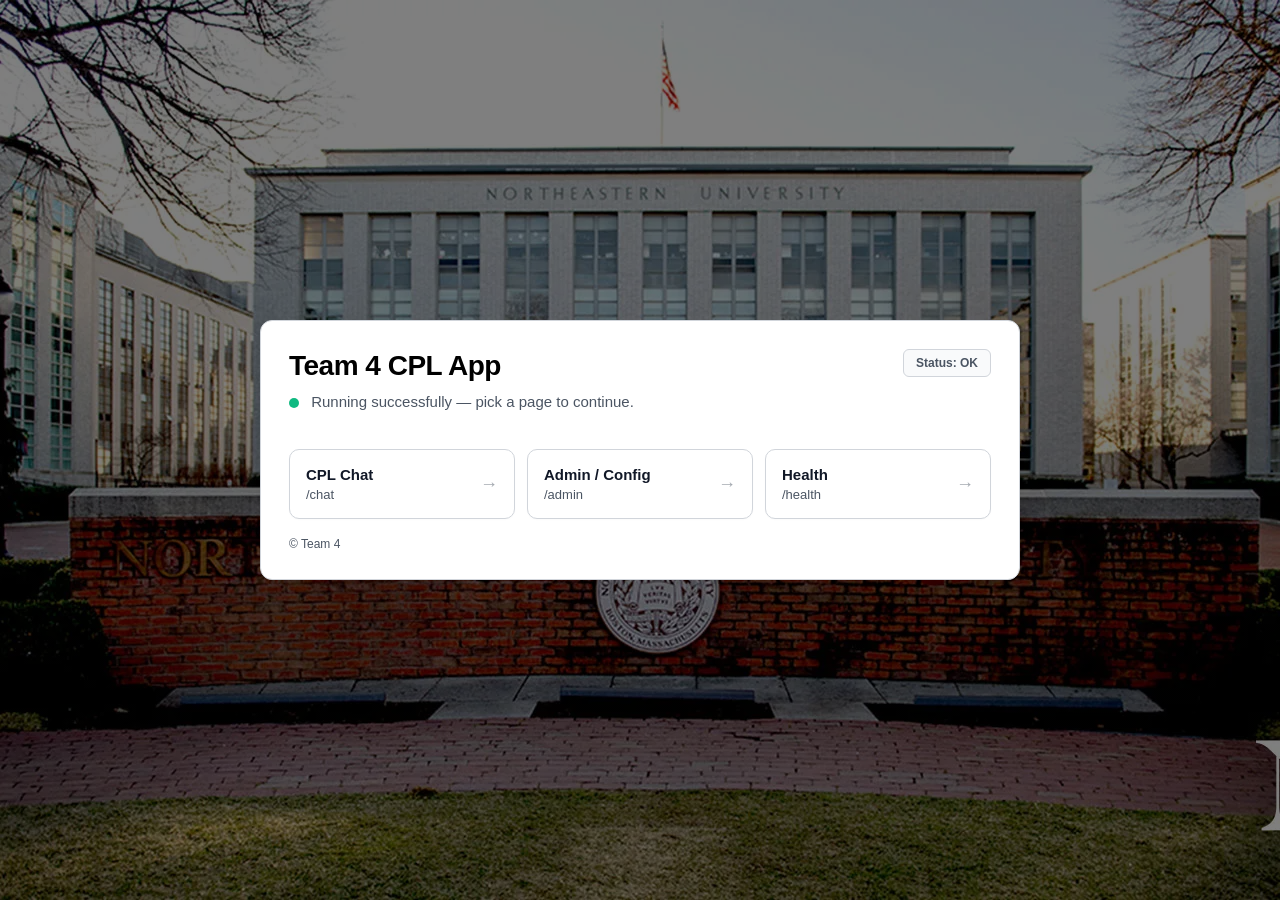
<file: templates/index.html>
<!doctype html>
<html lang="en">
<head>
  <meta charset="utf-8" />
  <meta name="viewport" content="width=device-width, initial-scale=1" />
  <title>Team 4 - CPL Application</title>
  <link rel="stylesheet" href="/static/style.css" />
</head>
<body>
  <main class="wrap wrap-index">
    <section class="card" role="region" aria-label="App status and links">
      <header>
        <div>
          <h1>Team 4 CPL App</h1>
          <p class="sub">
            <span class="dot"></span>
            Running successfully — pick a page to continue.
          </p>
        </div>
        <div class="pill">Status: OK</div>
      </header>

      <ul class="links">
        <li>
          <a href="/chat" aria-label="Open CPL Chat">
            <div class="label">
              <strong>CPL Chat</strong>
              <span>/chat</span>
            </div>
            <span class="arrow">→</span>
          </a>
        </li>
        <li>
          <a href="/admin" aria-label="Open Admin and Config status">
            <div class="label">
              <strong>Admin / Config</strong>
              <span>/admin</span>
            </div>
            <span class="arrow">→</span>
          </a>
        </li>
        <li>
          <a href="/health" aria-label="Open Health endpoint">
            <div class="label">
              <strong>Health</strong>
              <span>/health</span>
            </div>
            <span class="arrow">→</span>
          </a>
        </li>
      </ul>

      <footer style="margin-top: 18px; display: flex; align-items: center; justify-content: space-between; gap: 12px; color: var(--muted); font-size: 12px;">
        <span>© Team 4</span>
      </footer>
    </section>
  </main>
</body>
</html>
</file>
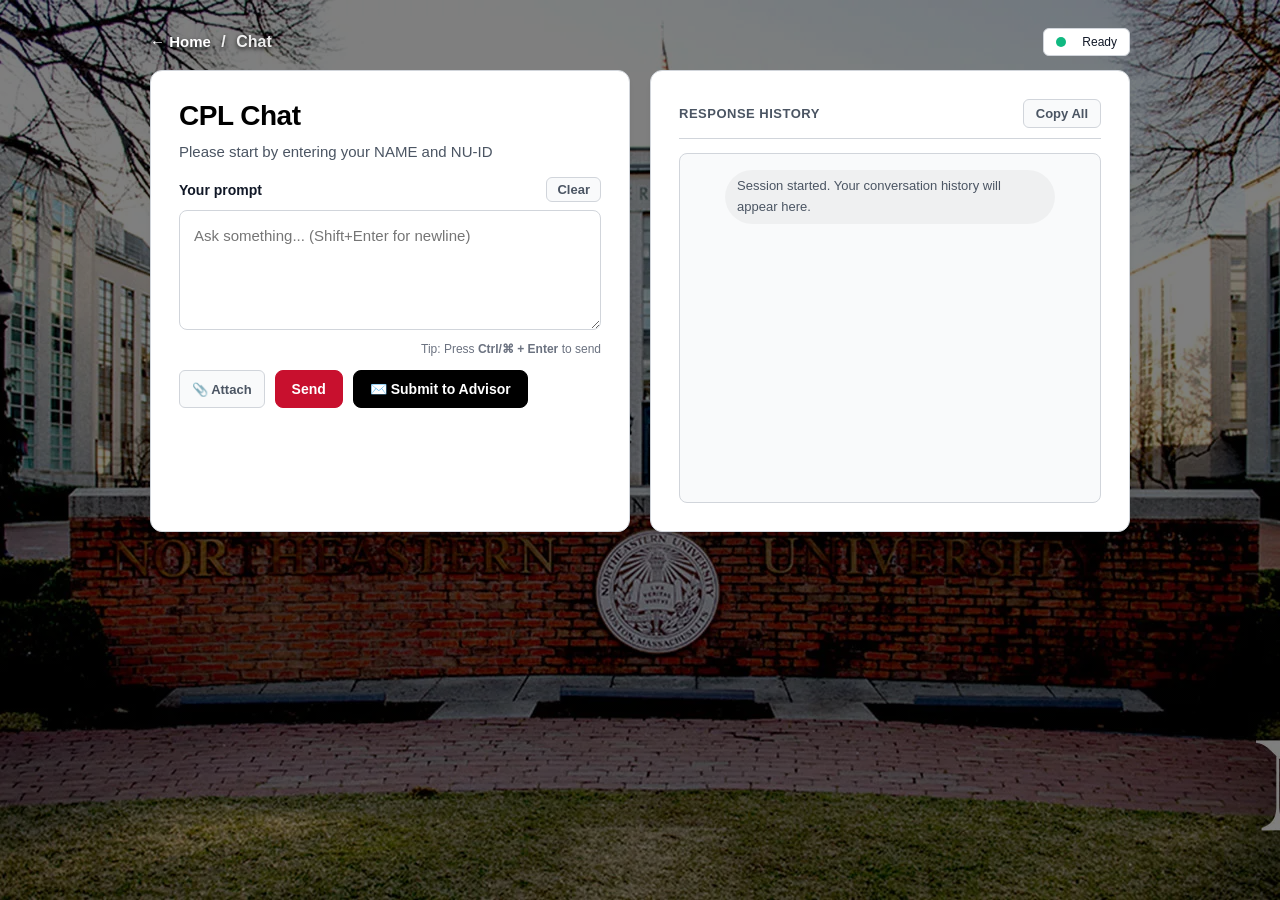
<file: templates/chat.html>
<!doctype html>
<html lang="en">
<head>
  <meta charset="utf-8" />
  <meta name="viewport" content="width=device-width, initial-scale=1" />
  <title>CPL Chat</title>
  <link rel="stylesheet" href="/static/style.css" />
</head>
<body class="chat-layout">
  <main class="wrap wrap-chat">
    <div class="topbar">
      <div class="crumbs">
        <a href="/">← Home</a>
        <span style="color: var(--muted2); margin: 0 6px;">/</span>
        <span style="color: var(--text);">Chat</span>
      </div>
      <div class="status" id="statusPill" title="App status">
        <span class="dot" aria-hidden="true"></span>
        <span id="statusText">Ready</span>
      </div>
    </div>

    <section class="grid">
      <section class="card" aria-label="Chat input">
        <h1>CPL Chat</h1>
        <p class="sub">Please start by entering your NAME and NU-ID</p>

        <div style="display: flex; justify-content: space-between; align-items: center; margin: 10px 0 8px;">
          <label for="msg" style="margin: 0;">Your prompt</label>
          <button id="clear" class="smallbtn" type="button" style="margin: 0; padding: 4px 10px;">Clear</button>
        </div>
        
        <textarea id="msg" placeholder="Ask something... (Shift+Enter for newline)"></textarea>
        
        <div class="hint" style="margin-top: 8px; text-align: right;">Tip: Press <b>Ctrl/⌘ + Enter</b> to send</div>

        <div class="actions">
          <div class="btnrow">
            <input type="file" id="fileUpload" accept=".txt,.csv,.md,.pdf" style="display: none;" />
            <button id="attachBtn" class="smallbtn" type="button" title="Upload files">📎 Attach</button>

            <button id="send" class="primary">Send</button>
            <button id="submitApp" class="primary" style="background: var(--secondary); border-color: var(--secondary);" type="button">✉️ Submit to Advisor</button>
          </div>
        </div>
        
        <div id="filePreview" style="font-size: 13px; color: var(--accent2); margin-top: 12px; font-weight: 500;"></div>
      </section>

      <section class="card" aria-label="Chat response">
        <div class="panelTitle">
          <h2>Response History</h2>
          <button id="copy" class="smallbtn" type="button">Copy All</button>
        </div>
        <div id="chatHistory" class="chat-history">
          <div class="msg-bubble msg-system">Session started. Your conversation history will appear here.</div>
        </div>
      </section>
    </section>
  </main>

  <script src="/static/chat.js?v=5.0"></script>
</body>
</html>
</file>
<file: static/style.css>
:root {
  /* Northeastern University Official Colors & Professional Palette */
  --bg: #f4f6f8;             /* Light gray background for contrast */
  --card: #ffffff;           /* Clean white cards */
  --border: #d1d5db;         /* Standard gray border */
  --border2: #9ca3af;        /* Darker gray for active borders */
  --text: #111827;           /* Near black for high readability */
  --muted: #4b5563;          /* Dark gray for secondary text */
  --muted2: #6b7280;         /* Medium gray for hints */
  --accent: #C8102E;         /* Official Northeastern Red */
  --accent-hover: #a30d25;   /* Darker red for hover states */
  --secondary: #000000;      /* Official Northeastern Black */
  --danger: #dc2626;         /* Error red */
}

* { box-sizing: border-box; }

body {
  margin: 0;
  min-height: 100vh;
  /* Clean, academic typography */
  font-family: -apple-system, BlinkMacSystemFont, "Segoe UI", Roboto, Helvetica, Arial, sans-serif;
  color: var(--text);
  /* NEW: Northeastern Image Background with a dark readability overlay */
  background: linear-gradient(rgba(0, 0, 0, 0.5), rgba(0, 0, 0, 0.5)), url('/static/Background-Image.webp') no-repeat center center fixed;
  background-size: cover;
  display: grid;
  place-items: center;
  padding: 24px;
}

/* Modifier to keep the chat page aligned to the top */
body.chat-layout {
  place-items: start center;
}

/* Wrappers */
.wrap { width: 100%; }
.wrap-index { max-width: 760px; }
.wrap-chat { max-width: 980px; }
.wrap-admin { max-width: 720px; }

/* Global Card Styling */
.card {
  background: var(--card);
  border: 1px solid var(--border);
  border-radius: 12px;
  padding: 28px;
  /* Professional, subtle drop shadow instead of heavy glowing shadows */
  box-shadow: 0 4px 6px -1px rgba(0, 0, 0, 0.05), 0 2px 4px -1px rgba(0, 0, 0, 0.03);
}

/* Global Typography & Indicators */
h1 { margin: 0 0 6px 0; font-size: clamp(22px, 3vw, 28px); letter-spacing: -0.5px; line-height: 1.2; font-weight: 700; color: var(--secondary); }
h2 { margin: 0; font-size: 13px; color: var(--muted); font-weight: 700; letter-spacing: 0.5px; text-transform: uppercase; }
.sub { margin: 8px 0 14px; color: var(--muted); font-size: 15px; line-height: 1.5; }
header { display: flex; align-items: flex-start; justify-content: space-between; gap: 16px; margin-bottom: 18px; }

/* The small status dot */
.dot { width: 10px; height: 10px; border-radius: 999px; background: #10b981; display: inline-block; margin-right: 8px; vertical-align: -1px; }

/* ============================
   Index Page Specifics
============================ */
.pill { font-size: 12px; padding: 6px 12px; border-radius: 6px; border: 1px solid var(--border); color: var(--muted); white-space: nowrap; font-weight: 600; background: #f9fafb; }
.links { list-style: none; padding: 0; margin: 22px 0 0; display: grid; grid-template-columns: repeat(3, minmax(0, 1fr)); gap: 12px; }
.links a { display: flex; align-items: center; justify-content: space-between; gap: 10px; padding: 16px; border-radius: 10px; border: 1px solid var(--border); background: var(--card); text-decoration: none; color: var(--text); transition: all 150ms ease; box-shadow: 0 1px 2px rgba(0,0,0,0.02); }
.label { display: flex; flex-direction: column; gap: 4px; }
.label strong { font-size: 15px; font-weight: 600; }
.label span { font-size: 13px; color: var(--muted); }

/* Cleaned up Green Hover Effects */
.links a:hover { 
  transform: translateY(-2px); 
  border-color: #10b981 !important; 
  box-shadow: 0 4px 12px rgba(16, 185, 129, 0.15) !important; 
}
.arrow { 
  opacity: 0.5; 
  font-size: 18px; 
  color: var(--muted); 
  font-weight: bold; 
  transition: opacity 150ms ease, color 150ms ease; 
}
.links a:hover .arrow { 
  opacity: 1; 
  color: #10b981 !important; 
}

/* ============================
   Chat Page Specifics
============================ */
.topbar { display: flex; align-items: center; justify-content: space-between; gap: 12px; margin: 4px 0 14px; width: 100%; max-width: 980px; }
.crumbs a { 
  color: #ffffff; 
  text-decoration: none; 
  font-weight: 600; 
  font-size: 15px; 
  text-shadow: 0 2px 4px rgba(0,0,0,0.8); /* Adds a dark shadow behind the white text */
  transition: color 150ms ease;
}
.crumbs a:hover { 
  color: #10b981; /* Turns Northeastern green on hover */
  text-decoration: underline; 
}
.crumbs span { 
  color: rgba(255, 255, 255, 0.9) !important; /* Overrides the dark HTML inline styles */
  text-shadow: 0 2px 4px rgba(0,0,0,0.8);
  font-weight: 600; 
}
.status { display: inline-flex; align-items: center; gap: 8px; padding: 6px 12px; border-radius: 6px; border: 1px solid var(--border); color: var(--text); font-size: 12px; background: var(--card); font-weight: 500; }
.grid { display: grid; grid-template-columns: 1fr 1fr; gap: 20px; }
label { display: block; margin: 10px 0 8px; color: var(--text); font-size: 14px; font-weight: 600; }

textarea { width: 100%; min-height: 120px; resize: vertical; padding: 14px; border-radius: 8px; border: 1px solid var(--border); background: #ffffff; color: var(--text); outline: none; line-height: 1.5; font-size: 15px; font-family: inherit; transition: border-color 150ms ease; }
textarea:focus { border-color: var(--accent); box-shadow: 0 0 0 3px rgba(200, 16, 46, 0.15); }

.actions { display: flex; align-items: center; justify-content: space-between; gap: 10px; margin-top: 14px; }
.btnrow { display: flex; gap: 10px; flex-wrap: wrap; }

/* Button Resets */
button { appearance: none; border: 1px solid var(--border); border-radius: 8px; padding: 10px 16px; font-weight: 600; font-size: 14px; color: var(--text); background: #ffffff; cursor: pointer; transition: all 150ms ease; font-family: inherit; }
button:hover { background: #f9fafb; border-color: var(--border2); }
button:disabled { opacity: 0.6; cursor: not-allowed; transform: none !important; }

/* Primary Button (Northeastern Red) */
#send.primary { border-color: var(--accent); background: var(--accent); color: #ffffff; }
#send.primary:hover:not(:disabled) { background: var(--accent-hover); border-color: var(--accent-hover); }

/* Submit to Advisor Button (Northeastern Black) */
#submitApp { background: var(--secondary) !important; border-color: var(--secondary) !important; color: #ffffff !important; }
#submitApp:hover:not(:disabled) { background: #333333 !important; border-color: #333333 !important; }

.hint { color: var(--muted2); font-size: 12px; }
.panelTitle { display: flex; align-items: center; justify-content: space-between; gap: 10px; margin-bottom: 14px; padding-bottom: 10px; border-bottom: 1px solid var(--border); }
.smallbtn { padding: 6px 12px; border-radius: 6px; font-size: 13px; color: var(--muted); background: #f9fafb; }
.smallbtn:hover { color: var(--text); border-color: var(--border2); }
.error { color: var(--danger); }

/* ============================
   Chat History & Bubbles
============================ */
.chat-history {
  display: flex;
  flex-direction: column;
  gap: 16px;
  min-height: 350px;
  max-height: 550px;
  overflow-y: auto;
  padding: 16px;
  border-radius: 8px;
  background: #f9fafb; /* Light gray container for the chat */
  border: 1px solid var(--border);
}

.chat-history::-webkit-scrollbar { width: 8px; }
.chat-history::-webkit-scrollbar-track { background: transparent; }
.chat-history::-webkit-scrollbar-thumb { background: var(--border); border-radius: 4px; }
.chat-history::-webkit-scrollbar-thumb:hover { background: var(--border2); }

.msg-bubble {
  max-width: 85%;
  padding: 14px 18px;
  border-radius: 12px;
  font-size: 15px;
  line-height: 1.6;
  white-space: pre-wrap;
  word-break: break-word;
  box-shadow: 0 1px 2px rgba(0,0,0,0.05);
}

/* User Message - Northeastern Red */
.msg-user {
  align-self: flex-end;
  background: var(--accent);
  color: #ffffff;
  border-bottom-right-radius: 2px;
}

/* AI Message - Clean White */
.msg-ai {
  align-self: flex-start;
  background: #ffffff;
  border: 1px solid var(--border);
  color: var(--text);
  border-bottom-left-radius: 2px;
}

.msg-system {
  align-self: center;
  font-size: 13px;
  color: var(--muted);
  font-style: normal;
  font-weight: 500;
  padding: 6px 12px;
  background: rgba(0,0,0,0.04);
  border-radius: 999px;
  box-shadow: none;
}

/* ============================
   Admin Page Specifics
============================ */
.status-pill { font-size: 13px; padding: 6px 12px; border-radius: 6px; border: 1px solid var(--border); color: var(--text); background: #f9fafb; font-weight: 600; }
.list { list-style: none; padding: 0; margin: 18px 0 0; display: flex; flex-direction: column; gap: 8px; }
.item { padding: 14px 16px; border-radius: 8px; border: 1px solid var(--border); background: #ffffff; display: flex; justify-content: space-between; align-items: center; box-shadow: 0 1px 2px rgba(0,0,0,0.02); }
.key { font-weight: 600; font-size: 14px; color: var(--text); }
.value { font-size: 14px; color: var(--muted); }
.admin-footer { margin-top: 24px; display: flex; justify-content: space-between; align-items: center; border-top: 1px solid var(--border); padding-top: 16px; }
.admin-footer a { text-decoration: none; color: var(--text); border: 1px solid var(--border); padding: 8px 14px; border-radius: 8px; font-size: 14px; font-weight: 500; transition: all 150ms ease; background: #ffffff; }
.admin-footer a:hover { background: #f9fafb; border-color: var(--border2); }

/* ============================
   Media Queries
============================ */
@media (max-width: 880px) {
  .grid { grid-template-columns: 1fr; }
}
@media (max-width: 640px) {
  .card { padding: 20px; }
  .links { grid-template-columns: 1fr; }
}
</file>
